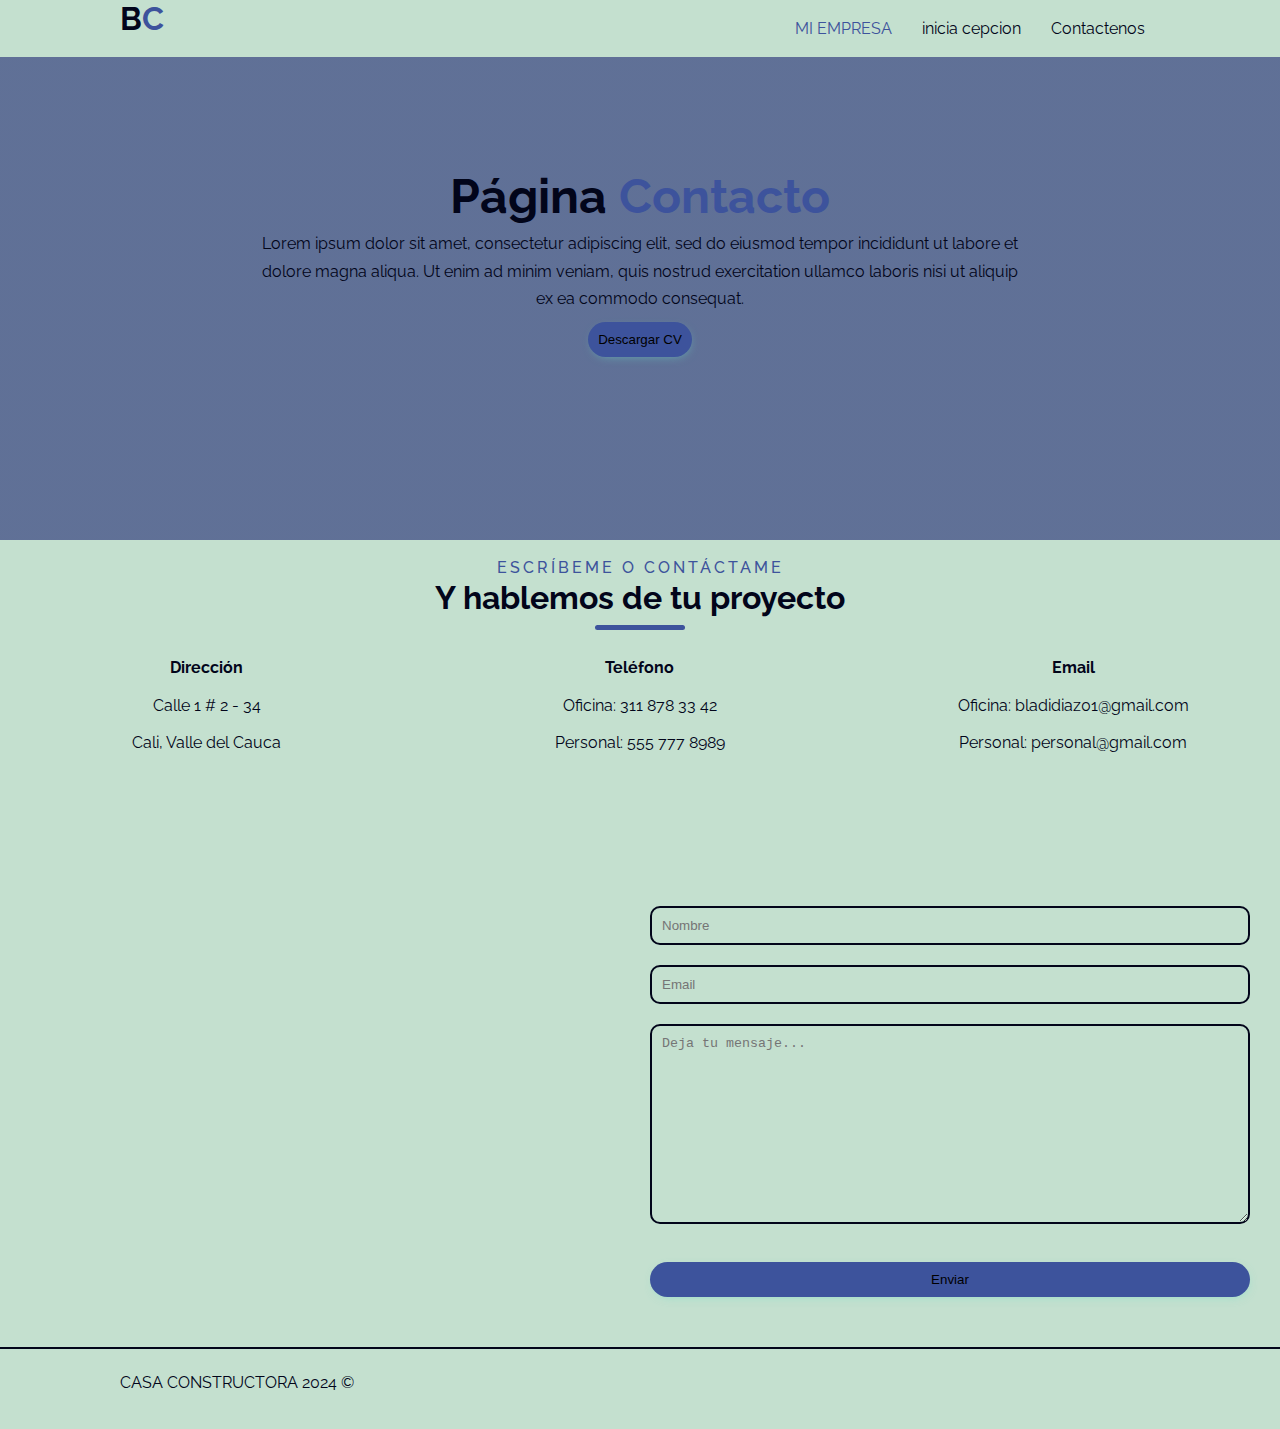
<file: contactenos.html>
<!DOCTYPE html>
<html lang="es">
  <head>
    <meta charset="UTF-8" />
    <meta name="viewport" content="width=device-width, initial-scale=1.0" />
    <link
      href="https://fonts.googleapis.com/css2?family=Raleway:wght@400;700&display=swap"
      rel="stylesheet"
    />
    <link
      rel="stylesheet"
      href="https://use.fontawesome.com/releases/v5.6.1/css/all.css"
      integrity="sha384-gfdkjb5BdAXd+lj+gudLWI+BXq4IuLW5IT+brZEZsLFm++aCMlF1V92rMkPaX4PP"
      crossorigin="anonymous"
    />
    <link rel="stylesheet" href="index.css" />
    <link rel="stylesheet" href="stile.css" />

    <title>Mi portafolio | Contacto</title>
  </head>
  <body>
    <header>
      <nav class="navbar">
        <div class="nav-container">
            <h1 class="logo">
              <a href="index.html">B<span>C</span></a>
            </h1>
            <ul id="main-nav" class="txt-btn clase2">
              <li><a class="current" href="index.html"class="current">MI EMPRESA</a></li>
              <li><a href="inicio.html">inicia cepcion </a></li>
              <li><a href="contactenos.html">Contactenos</a></li>
            </ul>
          </div>
      </nav>

      <section class="banner-header">
        <div class="banner-header-text">
          <h1 class="banner-title">Página <span>Contacto</span></h1>
          <p>
            Lorem ipsum dolor sit amet, consectetur adipiscing elit, sed do
            eiusmod tempor incididunt ut labore et dolore magna aliqua. Ut enim
            ad minim veniam, quis nostrud exercitation ullamco laboris nisi ut
            aliquip ex ea commodo consequat.
          </p>
          <a
            target="_blank"
            href="https://drive.google.com/file/d/1W0rGAXMgMDh5r2pwUwWbWRN_HN_mVkfO/view?usp=drive_link"
          >
            <button class="btn">Descargar CV</button>
          </a>
        </div>
      </section>
    </header>
    <main>
      <section class="section">
        <div class="section-header">
          <h3 class="title" data-title="Escríbeme o contáctame">
            Y hablemos de tu proyecto
          </h3>
        </div>
        <div class="card-info">
          <div>
            <i class="fas fa-map-marker-alt fa-2x"></i>
            <h4 class="line-break">Dirección</h4>
            <p class="line-break">Calle 1 # 2 - 34</p>
            <p>Cali, Valle del Cauca</p>
          </div>

          <div>
            <i class="fas fa-mobile-alt fa-2x"></i>
            <h4 class="line-break">Teléfono</h4>
            <p class="line-break">Oficina: 311 878 33 42</p>
            <p>Personal: 555 777 8989</p>
          </div>

          <div>
            <i class="fas fa-envelope fa-2x"></i>
            <h4 class="line-break">Email</h4>
            <p class="line-break">Oficina: bladidiaz01@gmail.com</p>
            <p>Personal: personal@gmail.com</p>
          </div>
        </div>
      </section>

      <section class="section">
        <div class="form-map">
          <iframe
            src="https://www.google.com/maps/embed?pb=!1m18!1m12!1m3!1d127450.08722171784!2d-76.59570401903206!3d3.395233234729639!2m3!1f0!2f0!3f0!3m2!1i1024!2i768!4f13.1!3m3!1m2!1s0x8e30a6f0cc4bb3f1%3A0x1f0fb5e952ae6168!2sCali%2C%20Valle%20del%20Cauca!5e0!3m2!1ses!2sco!4v1650400375954!5m2!1ses!2sco"
            width="600"
            height="450"
            style="border: 0"
            allowfullscreen=""
            loading="lazy"
            referrerpolicy="no-referrer-when-downgrade"
          ></iframe>

          <form class="box-form">
            <input type="text" placeholder="Nombre" class="input-form" />
            <input type="email" placeholder="Email" class="input-form" />
            <textarea
              name="message"
              id=""
              cols="30"
              rows="10"
              placeholder="Deja tu mensaje..."
              class="input-form"
            ></textarea>
            <button class="btn">Enviar</button>
          </form>
        </div>
      </section>
    </main>
    <hr />

    <footer class="main-footer">
      <div class="container">
        <p class="small">CASA CONSTRUCTORA 2024 &copy;</p>

        <ul>
          <li>
            <a href="#"><i class="fab fa-facebook-f"></i></a>
          </li>
          <li>
            <a href="#"><i class="fab fa-twitter"></i></a>
          </li>
          <li>
            <a href="#"><i class="fab fa-instagram"></i></a>
          </li>
        </ul>
      </div>
    </footer>
  </body>
</html>
</file>
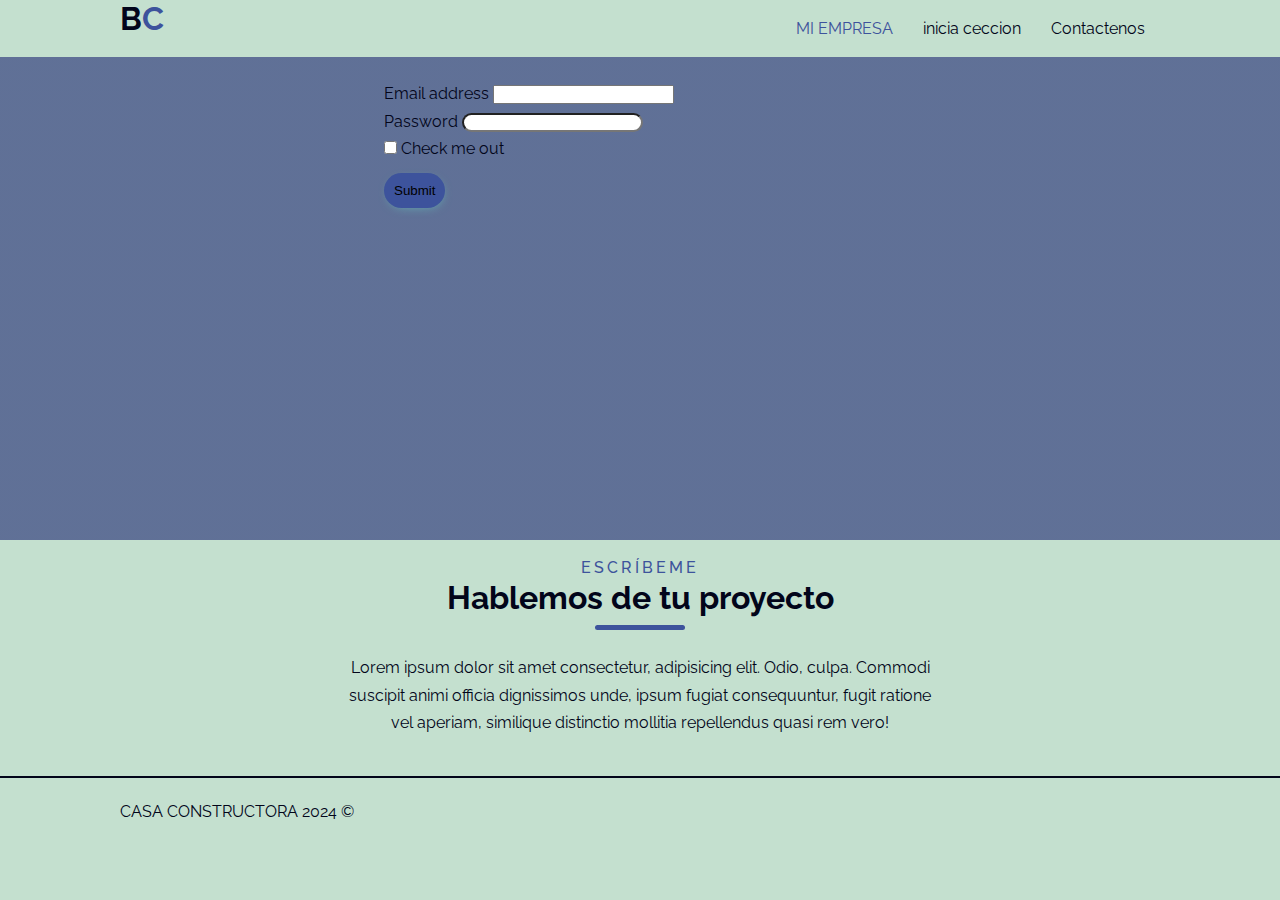
<file: inicio.html>
<!DOCTYPE html>
<html lang="es">
  <head>
    <meta charset="UTF-8" />
    <meta name="viewport" content="width=device-width, initial-scale=1.0" />
    <meta name="description" content="Portafolio de proyectos" />
    <link
      href="https://fonts.googleapis.com/css2?family=Raleway:wght@400;700&display=swap"
      rel="stylesheet"
    />
    <link
      rel="stylesheet"
      href="https://use.fontawesome.com/releases/v5.6.1/css/all.css"

      integrity="sha384-gfdkjb5BdAXd+lj+gudLWI+BXq4IuLW5IT+brZEZsLFm++aCMlF1V92rMkPaX4PP"
      crossorigin="anonymous"
    />
    <link rel="stylesheet" href="index.css" />
    <link rel="stylesheet" href="stile.css" />
    <title>Mi portafolio</title>
  </head>
  <body>
    <main>
      <header>
        <nav class="navbar">
          <div class="nav-container">
            <h1 class="logo">
              <a href="index.html">B<span>C</span></a>
            </h1>
            <ul id="main-nav" class="txt-btn clase2">
              <li><a class="current" href="index.html"class="current">MI EMPRESA</a></li>
              <li><a href="inicio.html">inicia ceccion </a></li>
              <li><a href="contactenos.html">Contactenos</a></li>
            </ul>
          </div>
        </nav>

        <section class="banner-header">
            <form>
                <div class="form-group">
                  <label for="exampleInputEmail1">Email address</label>
                  <input type="email" class="form-control" id="exampleInputEmail1" aria-describedby="emailHelp">
                  <small id="emailHelp" class="form-text text-muted"></small>
                </div>
                <div class="form-group">
                  <label for="exampleInputPassword1">Password</label>
                  <input type="password" class="form-control" id="exampleInputPassword1">
                </div>
                <div class="form-group form-check">
                  <input type="checkbox" class="form-check-input" id="exampleCheck1">
                  <label class="form-check-label" for="exampleCheck1">Check me out</label>
                </div>
                <button type="submit" class="btn btn-primary">Submit</button>
              </form>

        </section>
      </header>

      <section class="inicio">
        <div class="container">

            
          
          </div>
        </div>
      </section>

      <section class="section hireme">
        <div class="container">
          <div class="section-header">
            <h3 class="title" data-title="Escríbeme">
              Hablemos de tu proyecto
            </h3>
          </div>

          <p class="text">
            Lorem ipsum dolor sit amet consectetur, adipisicing elit. Odio,
            culpa. Commodi suscipit animi officia dignissimos unde, ipsum fugiat
            consequuntur, fugit ratione vel aperiam, similique distinctio
            mollitia repellendus quasi rem vero!
          </p>
        
        </div>
      </section>
    </main>

    <hr />

    <footer class="main-footer">
      <div class="container">
        <p class="small">CASA CONSTRUCTORA 2024 &copy;</p>

        <ul>
          <li>
            <a href="#"><i class="fab fa-facebook-f"></i></a>
          </li>
          <li>
            <a href="#"><i class="fab fa-twitter"></i></a>
          </li>
          <li>
            <a href="#"><i class="fab fa-instagram"></i></a>
          </li>
        </ul>
      </div>
    </footer>
  </body>
</html>
</file>
<file: stile.css>
@media screen and (max-width: 768px) {
    /* Navbar */
    .nav-container {
      margin: auto;
      max-width: 1100px;
      overflow: auto;
      padding: 0px;
    }
  
    .navbar {
      position: relative;
      top: 0;
    }
  
    .navbar .logo {
      float: none;
      text-align: center;
    }
  
    .navbar ul,
    .navbar ul li {
      float: none;
    }
  
    .navbar ul li a {
      padding: 5px;
    }
  
    /* Section title */
    .section-header {
      font-size: 2em;
    }
  
    .banner-title {
      font-size: 2em;
    }
  
    /* Banner */
    .banner-header-text {
      width: 80%;
    }
  
    /* Portfolio */
    .portfolio .portfolio-nav {
      display: none;
    }
  
    .card-projects {
      display: grid; /* Define el contenedor como una cuadrícula */
      grid-template-columns: repeat(1, 1fr); /* 3 columnas de igual tamaño */
      gap: 20px; /* Espacio de 20px entre filas y columnas */
    }
  
    /* Contact */
    .card-info {
      display: grid; /* Define el contenedor como una cuadrícula */
      grid-template-columns: repeat(1, 1fr); /* 1 columnas de igual tamaño */
  
      text-align: center;
    }
  
    .form-map {
      margin: 30px;
      display: grid; /* Define el contenedor como una cuadrícula */
      grid-template-columns: repeat(1, 1fr); /* 2 columnas de igual tamaño */
      gap: 20px;
    }
  
    /* Single Project */
    .single-project .description h4 {
      font-size: 1em;
    }
  
    .single-project-info {
      grid-template-rows: auto auto auto; /* Cambia a tres filas iguales en dispositivos pequeños */
      grid-template-columns: 1fr;
    }
  
    .single-project-details {
      text-align: center;
    }
  
    /* About */
    .skills {
      grid-template-columns: repeat(2, 1fr);
    }
  
    .about iframe {
      width: 100%;
    }
  }

  form {
    border: blue;
    padding-top: 80px;
    background-position: center;
    cursor: pointer;
}
.form-group {
    margin-left: 30%;
}

button.btn.btn-primary {
    margin-left: 30%;
}
input#exampleInputPassword1 {
    border-radius: 11px;
}





.form-group.form-check {
    cursor: pointer;
}
input#exampleInputPassword1 {
    border-radius: 11px;
}
</file>
<file: index.css>
/* Variables */
:root {
    --main-color: #c4e0cf;
    --primary-color: rgb(61, 83, 156);
    --secondary-color: #02051a;
  }
  
  /* Reset */
  * {
    margin: 0;
    padding: 0;
    box-sizing: border-box;
  }
  
  /* Main styling */
  body,
  html {
    font-family: "Raleway", sans-serif;
    color: var(--secondary-color);
    line-height: 1.7em;
    background-color: var(--main-color);
  }
  
  hr {
    border: 0.5px solid var(--secondary-color);
  }
  
  /* Utility Classes */
  a {
    text-decoration: none;
  }
  .container {
    margin: 0 auto;
    max-width: 1100px;
    padding: 0 30px;
  }
  
  .section {
    padding: 20px 0;
    overflow: hidden;
  }
  
  .line-break {
    padding-bottom: 10px;
  }
  
  .section-header {
    text-align: center;
    margin-bottom: 1.5rem;
  }
  
  .title {
    position: relative;
    padding-bottom: 1rem;
    line-height: 1;
    font-size: 2rem;
    margin-bottom: 0.6rem;
  }
  
  .title:before {
    content: attr(data-title);
    display: block;
    margin-bottom: 0.4rem;
    color: var(--primary-color);
    font-size: 1rem;
    font-weight: 500;
    text-transform: uppercase;
    letter-spacing: 3px;
  }
  
  .title:after {
    content: "";
    position: absolute;
    width: 90px;
    height: 5px;
    border-radius: 3px;
    background-color: var(--primary-color);
    bottom: 0;
    left: 50%;
    transform: translateX(-50%);
  }
  
  .text {
    max-width: 600px;
    margin: 0 auto;
  }
  
  /* Navbar */
  .nav-container {
    margin: auto;
    max-width: 1100px;
    overflow: auto;
    padding: 0 30px;
  }
  .navbar {
    position: fixed;
    top: 0;
    z-index: 50;
    overflow: hidden;
    width: 100%;
    background-color: var(--main-color);
  }
  
  .navbar .logo {
    float: left;
    padding-top: 5px;
  }
  
  .navbar a {
    color: var(--secondary-color);
    text-decoration: none;
  }
  
  .navbar span {
    color: var(--primary-color);
  }
  
  .navbar ul {
    list-style: none;
    float: right;
  }
  
  .navbar ul li {
    float: left;
  }
  
  .navbar ul li a {
    display: block;
    padding: 15px;
    text-align: center;
  }
  .navbar span{
  
    color:var(--primary-color);
  
  }
  
  .navbar ul li a:hover {
    background: var(--primary-color);
    color: var(--main-color);
  }
  
  .navbar ul li a.current {
    color: var(--primary-color);
  }
  
  .navbar ul li a.current:hover {
    background: var(--primary-color);
    color: var(--main-color);
  }
  
  /* Banner Home*/
  .banner-header {
    height: 60vh;
    width: 100%;
    overflow: hidden;
    background: var(--main-color);
    background: linear-gradient(rgba(29, 38, 113, 0.6), rgba(29, 38, 113, 0.6)),
      url("https://fatfinger.io/wp-content/uploads/2021/01/HSEQ-quality-policies.png");
    background-repeat: no-repeat;
    background-position: center;
    background-size: cover;
  }

  .container-1{
    height: 60vh;
    width: 100%;
    overflow: hidden;
    background: var(--main-color);
    background: linear-gradient(rgba(29, 38, 113, 0.6), rgba(29, 38, 113, 0.6)),
      url("https://fatfinger.io/wp-content/uploads/2021/01/HSEQ-quality-policies.png");
    background-repeat: no-repeat;
    background-position: center;
    background-size: cover;

  }
  
  img {
    object-fit: cover;
  }
  
  .banner-header-text {
    height: 100%;
    width: 60%;
    margin: auto;
    text-align: center;
    display: grid;
    place-content: center;
  }

  .container-1{
    height: 100%;
    width: 60%;
    margin: auto;
    text-align: center;
    display: grid;
    place-content: center;

  }
  
 
  
  .banner-title {
    font-size: 3em;
    padding-bottom: 20px;
  }
  
  .banner-title span {
    color: var(--primary-color);
  }
  
  /* Button */
  .btn {
    padding: 10px 10px;
    background-color: var(--primary-color);
    border: none;
    margin-top: 10px;
    border-radius: 20px;
    cursor: pointer;
    box-shadow: 1px 3px 11px -5px rgba(102, 221, 200, 0.69);
  }
  
  .btn:hover {
    background-color: var(--secondary-color);
    box-shadow: none;
  }
  
  
  .portfolio h3 {
    text-align: center;
  }
  
  .box img {
    width: 100%;
    border: 2px solid var(--secondary-color);
    border-radius: 20px;
  }
  
  .box:hover img {
    transform: translateY(-15px);
    border: 2px solid var(--primary-color);
    transition: 0.3s;
  }
  
  .hireme {
    text-align: center;
    display: flex;
    justify-content: center;
    align-items: center;
  }
  
  .hireme p {
    padding-bottom: 20px;
  }
  
  .card-projects {
    display: grid; /* Define el contenedor como una cuadrícula */
    grid-template-columns: repeat(3, 1fr); /* 3 columnas de igual tamaño */
    gap: 20px; /* Espacio de 20px entre filas y columnas */
  }
  .card-1{
    display: grid; /* Define el contenedor como una cuadrícula */
    grid-template-columns: repeat(2, 1fr); /* 3 columnas de igual tamaño */
    gap: 20px; /* Espacio de 20px entre filas y columnas */
    text-align: center;
  }

  .card-1.mas img{
    height: 100%;

  }
  /* Footer */
  .main-footer {
    height: 80px;
    padding-top: 20px;
  }
  
  .main-footer p {
    float: left;
  }
  
  .main-footer ul {
    float: right;
    list-style: none;
  }
  
  .main-footer ul li {
    float: left;
  }
  
  .main-footer ul li i {
    color: var(--primary-color);
  }
  
  .main-footer ul li a {
    display: block;
    padding: 10px;
    text-align: center;
  }
  
  /* Contact */
  .card-info {
    display: grid; /* Define el contenedor como una cuadrícula */
    grid-template-columns: repeat(3, 1fr); /* 3 columnas de igual tamaño */
    gap: 20px; /* Espacio de 20px entre filas y columnas */
    text-align: center;
  }
  
  .form-map {
    margin: 30px;
    display: grid; /* Define el contenedor como una cuadrícula */
    grid-template-columns: repeat(2, 1fr); /* 2 columnas de igual tamaño */
    gap: 20px;
  }
  
  .form-map iframe {
    height: 400px;
    width: 100%;
  }
  
  .box-form .input-form {
    margin-bottom: 20px;
  }
  
  .box-form input,
  .box-form textarea {
    width: 100%;
    padding: 10px;
    border: 2px var(--secondary-color) solid;
    border-radius: 10px;
    background-color: var(--main-color);
    color: var(--secondary-color);
  }

  .box.mas img{
    width: 10px;
    padding: 10px;
    border: 2px var(--secondary-color) solid;
    border-radius: 10px;
    background-color: var(--main-color);
    color: var(--secondary-color);

  }

  .card-1.mas img{
    width: 3px;
    padding: 10px;
    border: 2px var(--secondary-color) solid;
    border-radius: 10px;
    background-color: var(--main-color);
    color: var(--secondary-color);
  }
  
  .box-form input:focus,
  .box-form textarea:focus {
    background-color: var(--secondary-color);
    color: var(--main-color);
  }
  
  .box-form textarea {
    height: 200px;
  }
  
  .box-form input:focus,
  .box-form textarea:focus {
    outline: none;
    border-color: var(--main-color);
  }
  
  .box-form button {
    width: 100%;
  }
  
   .LOG a img{
    height:  50PX;
    padding-top: 18PX;
    animation-duration: 5S infinite;
    position: relative;
  }


  @keyframes LOG {
        from{
            transform:rotate(0deg);

        }
        to{
            transform: rotate(360deg);

        }

  }
.mas img{
    width: 2px;
}
</file>
